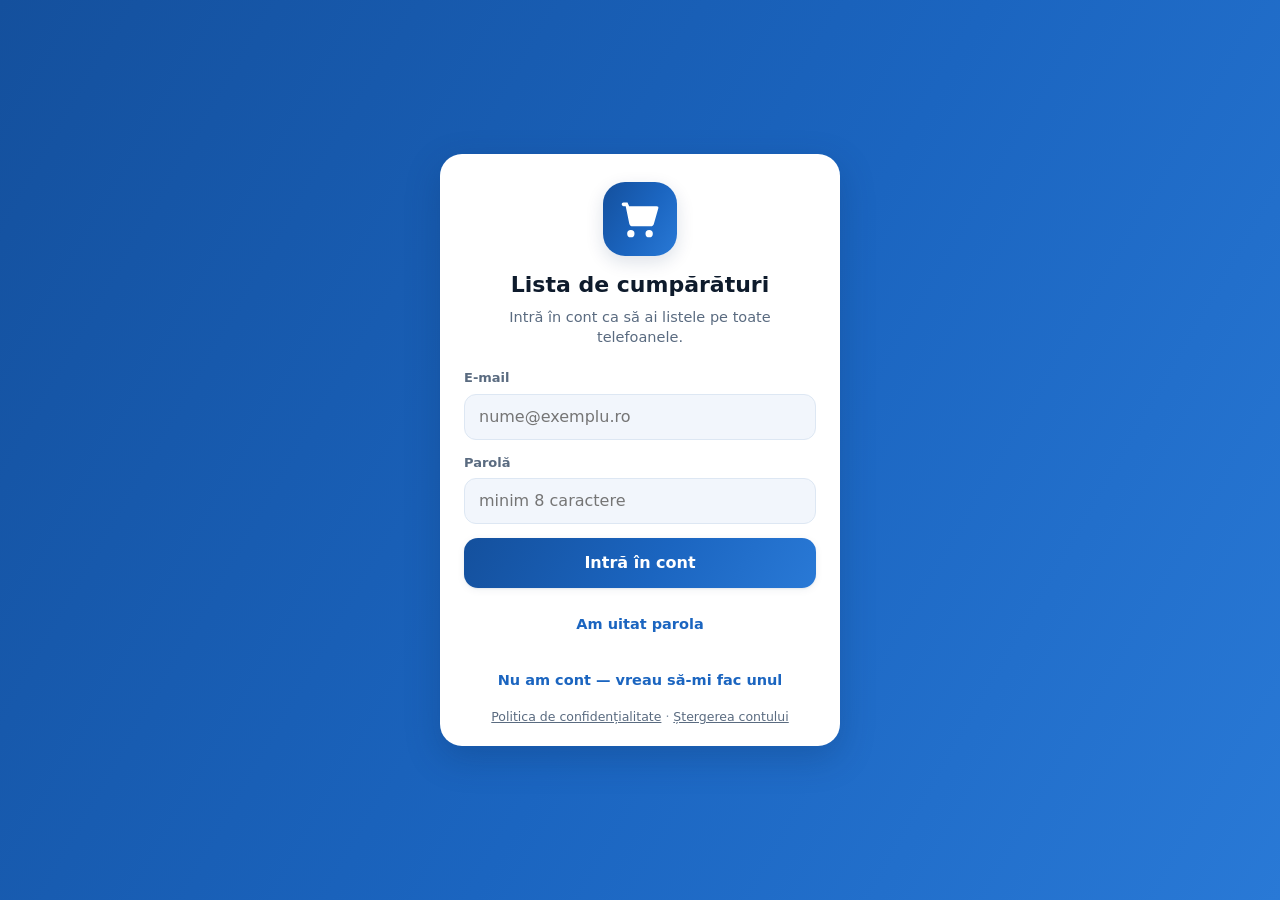
<file: app/index.html>
<!DOCTYPE html>
<html lang="ro" data-theme="auto">
<head>
<meta charset="utf-8">
<meta name="viewport" content="width=device-width, initial-scale=1, viewport-fit=cover, maximum-scale=5, interactive-widget=resizes-content">
<meta name="theme-color" content="#0D47A1">
<meta name="description" content="Lista de cumparaturi - liste partajate, cautare, undo, functioneaza si offline.">
<title>Lista de cumpărături</title>
<link rel="manifest" href="manifest.webmanifest">
<link rel="icon" href="icons/icon.svg" type="image/svg+xml">
<link rel="apple-touch-icon" href="icons/icon-192.png">
<meta name="apple-mobile-web-app-capable" content="yes">
<meta name="apple-mobile-web-app-status-bar-style" content="black-translucent">
<link rel="stylesheet" href="css/styles.css">
</head>
<body>

<!-- ================= ECRAN AUTENTIFICARE ================= -->
<section id="auth" class="screen auth hidden">
  <div class="auth-card">
    <div class="auth-logo" aria-hidden="true">
      <svg viewBox="0 0 24 24" width="44" height="44"><path fill="currentColor" d="M7 18a2 2 0 1 0 .001 4.001A2 2 0 0 0 7 18zm10 0a2 2 0 1 0 .001 4.001A2 2 0 0 0 17 18zM3 3h2.2l.9 2H21a1 1 0 0 1 .96 1.28l-2.3 8A2 2 0 0 1 17.74 16H8.1a2 2 0 0 1-1.96-1.6L4.2 5H3a1 1 0 0 1 0-2z"/></svg>
    </div>
    <h1>Lista de cumpărături</h1>
    <p class="auth-sub" id="authSub">Intră în cont ca să ai listele pe toate telefoanele.</p>

    <form id="authForm" autocomplete="on">
      <label class="field" id="fieldName" hidden>
        <span>Nume</span>
        <input type="text" id="inName" autocomplete="name" placeholder="Cum te cheamă">
      </label>
      <label class="field">
        <span>E-mail</span>
        <input type="email" id="inEmail" autocomplete="username" required placeholder="nume@exemplu.ro">
      </label>
      <label class="field">
        <span>Parolă</span>
        <input type="password" id="inPass" autocomplete="current-password" required minlength="8" placeholder="minim 8 caractere">
      </label>
      <p class="auth-error" id="authError" hidden></p>
      <button type="submit" class="btn-primary" id="authSubmit">Intră în cont</button>
    </form>

    <button type="button" class="btn-link" id="btnUitatParola">Am uitat parola</button>
    <button type="button" class="btn-link" id="toggleMode">Nu am cont — vreau să-mi fac unul</button>
    <p class="auth-legal"><a href="confidentialitate.html" target="_blank" rel="noopener">Politica de confidențialitate</a> · <a href="sterge-cont.html" target="_blank" rel="noopener">Ștergerea contului</a></p>
  </div>
</section>

<!-- ================= ECRAN LISTE ================= -->
<section id="screenLists" class="screen hidden">
  <header class="appbar">
    <div class="appbar-main">
      <h1 class="appbar-title">Listele mele</h1>
      <div class="appbar-actions">
        <button class="icon-btn" id="btnUndoLists" title="Anulează (Ctrl+Z)" hidden>
          <svg viewBox="0 0 24 24"><path fill="currentColor" d="M12.5 8c-2.65 0-5.05.99-6.9 2.6L2 7v9h9l-3.62-3.62A7.98 7.98 0 0 1 12.5 11c3.54 0 6.55 2.31 7.6 5.5l2.37-.78C21.08 11.53 17.15 8 12.5 8z"/></svg>
        </button>
        <button class="icon-btn" id="btnSearchLists" title="Caută">
          <svg viewBox="0 0 24 24"><path fill="currentColor" d="M15.5 14h-.79l-.28-.27A6.47 6.47 0 0 0 16 9.5 6.5 6.5 0 1 0 9.5 16c1.61 0 3.09-.59 4.23-1.57l.27.28v.79l5 4.99L20.49 19l-4.99-5zm-6 0C7.01 14 5 11.99 5 9.5S7.01 5 9.5 5 14 7.01 14 9.5 11.99 14 9.5 14z"/></svg>
        </button>
        <button class="icon-btn" id="btnMenuLists" title="Meniu">
          <svg viewBox="0 0 24 24"><path fill="currentColor" d="M12 8a2 2 0 1 0 0-4 2 2 0 0 0 0 4zm0 2a2 2 0 1 0 0 4 2 2 0 0 0 0-4zm0 6a2 2 0 1 0 0 4 2 2 0 0 0 0-4z"/></svg>
        </button>
      </div>
    </div>
    <div class="searchbar" id="searchbarLists" hidden>
      <svg viewBox="0 0 24 24" class="search-ico"><path fill="currentColor" d="M15.5 14h-.79l-.28-.27A6.47 6.47 0 0 0 16 9.5 6.5 6.5 0 1 0 9.5 16c1.61 0 3.09-.59 4.23-1.57l.27.28v.79l5 4.99L20.49 19l-4.99-5zm-6 0C7.01 14 5 11.99 5 9.5S7.01 5 9.5 5 14 7.01 14 9.5 11.99 14 9.5 14z"/></svg>
      <input type="search" id="qLists" placeholder="Caută în liste și produse..." autocomplete="off" enterkeyhint="search">
      <button class="icon-btn small" id="btnClearQLists" title="Șterge căutarea">
        <svg viewBox="0 0 24 24"><path fill="currentColor" d="M19 6.41 17.59 5 12 10.59 6.41 5 5 6.41 10.59 12 5 17.59 6.41 19 12 13.41 17.59 19 19 17.59 13.41 12z"/></svg>
      </button>
    </div>
  </header>

  <main class="content" id="listsContent">
    <div id="listsWrap" class="cards"></div>
    <div class="empty" id="listsEmpty" hidden>
      <svg viewBox="0 0 24 24" width="64" height="64"><path fill="currentColor" d="M19 3H5a2 2 0 0 0-2 2v14a2 2 0 0 0 2 2h14a2 2 0 0 0 2-2V5a2 2 0 0 0-2-2zm0 16H5V5h14v14zM7 12h10v2H7v-2zm0-4h10v2H7V8zm0 8h7v2H7v-2z"/></svg>
      <p>Nicio listă încă.<br>Apasă <b>+</b> ca să faci prima listă.</p>
    </div>
    <div id="listsSearchResults" class="search-results" hidden></div>
  </main>

  <button class="fab" id="fabAddList" title="Listă nouă">
    <svg viewBox="0 0 24 24"><path fill="currentColor" d="M19 13h-6v6h-2v-6H5v-2h6V5h2v6h6v2z"/></svg>
  </button>
</section>

<!-- ================= ECRAN ARTICOLE ================= -->
<section id="screenItems" class="screen hidden">
  <header class="appbar">
    <div class="appbar-main">
      <button class="icon-btn" id="btnBack" title="Înapoi">
        <svg viewBox="0 0 24 24"><path fill="currentColor" d="M20 11H7.83l5.59-5.59L12 4l-8 8 8 8 1.41-1.41L7.83 13H20v-2z"/></svg>
      </button>
      <h1 class="appbar-title" id="itemsTitle">Listă</h1>
      <div class="appbar-actions">
        <button class="icon-btn" id="btnUndoItems" title="Anulează (Ctrl+Z)" hidden>
          <svg viewBox="0 0 24 24"><path fill="currentColor" d="M12.5 8c-2.65 0-5.05.99-6.9 2.6L2 7v9h9l-3.62-3.62A7.98 7.98 0 0 1 12.5 11c3.54 0 6.55 2.31 7.6 5.5l2.37-.78C21.08 11.53 17.15 8 12.5 8z"/></svg>
        </button>
        <button class="icon-btn" id="btnSearchItems" title="Caută">
          <svg viewBox="0 0 24 24"><path fill="currentColor" d="M15.5 14h-.79l-.28-.27A6.47 6.47 0 0 0 16 9.5 6.5 6.5 0 1 0 9.5 16c1.61 0 3.09-.59 4.23-1.57l.27.28v.79l5 4.99L20.49 19l-4.99-5zm-6 0C7.01 14 5 11.99 5 9.5S7.01 5 9.5 5 14 7.01 14 9.5 11.99 14 9.5 14z"/></svg>
        </button>
        <button class="icon-btn" id="btnCardList" title="Cardul de fidelitate" hidden>
          <svg viewBox="0 0 24 24"><path fill="currentColor" d="M20 4H4a2 2 0 0 0-2 2v12a2 2 0 0 0 2 2h16a2 2 0 0 0 2-2V6a2 2 0 0 0-2-2zm0 14H4v-6h16v6zm0-10H4V6h16v2z"/></svg>
        </button>
        <button class="icon-btn" id="btnShare" title="Partajează lista">
          <svg viewBox="0 0 24 24"><path fill="currentColor" d="M18 16.08c-.76 0-1.44.3-1.96.77L8.91 12.7c.05-.23.09-.46.09-.7s-.04-.47-.09-.7l7.05-4.11c.54.5 1.25.81 2.04.81a3 3 0 1 0-3-3c0 .24.04.47.09.7L8.04 9.81A3 3 0 1 0 6 15c.79 0 1.5-.31 2.04-.81l7.12 4.16c-.05.21-.08.43-.08.65a2.92 2.92 0 1 0 2.92-2.92z"/></svg>
        </button>
        <button class="icon-btn" id="btnMenuItems" title="Meniu">
          <svg viewBox="0 0 24 24"><path fill="currentColor" d="M12 8a2 2 0 1 0 0-4 2 2 0 0 0 0 4zm0 2a2 2 0 1 0 0 4 2 2 0 0 0 0-4zm0 6a2 2 0 1 0 0 4 2 2 0 0 0 0-4z"/></svg>
        </button>
      </div>
    </div>
    <div class="progress-strip"><div class="progress-fill" id="progressFill"></div></div>
    <div class="searchbar" id="searchbarItems" hidden>
      <svg viewBox="0 0 24 24" class="search-ico"><path fill="currentColor" d="M15.5 14h-.79l-.28-.27A6.47 6.47 0 0 0 16 9.5 6.5 6.5 0 1 0 9.5 16c1.61 0 3.09-.59 4.23-1.57l.27.28v.79l5 4.99L20.49 19l-4.99-5zm-6 0C7.01 14 5 11.99 5 9.5S7.01 5 9.5 5 14 7.01 14 9.5 11.99 14 9.5 14z"/></svg>
      <input type="search" id="qItems" placeholder="Caută produs în listă..." autocomplete="off" enterkeyhint="search">
      <button class="icon-btn small" id="btnClearQItems" title="Șterge căutarea">
        <svg viewBox="0 0 24 24"><path fill="currentColor" d="M19 6.41 17.59 5 12 10.59 6.41 5 5 6.41 10.59 12 5 17.59 6.41 19 12 13.41 17.59 19 19 17.59 13.41 12z"/></svg>
      </button>
    </div>
  </header>

  <main class="content items-content" id="itemsContent">
    <div class="stats" id="itemsStats"></div>
    <div id="itemsWrap" class="items"></div>
    <div class="empty" id="itemsEmpty" hidden>
      <svg viewBox="0 0 24 24" width="64" height="64"><path fill="currentColor" d="M7 18a2 2 0 1 0 .001 4.001A2 2 0 0 0 7 18zm10 0a2 2 0 1 0 .001 4.001A2 2 0 0 0 17 18zM3 3h2.2l.9 2H21a1 1 0 0 1 .96 1.28l-2.3 8A2 2 0 0 1 17.74 16H8.1a2 2 0 0 1-1.96-1.6L4.2 5H3a1 1 0 0 1 0-2z"/></svg>
      <p>Lista e goală.<br>Scrie primul produs mai jos.</p>
    </div>
  </main>

  <div class="composer" id="composer">
    <div class="suggestions" id="suggestions" hidden></div>
    <div class="composer-row">
      <input type="text" id="newItem" placeholder="Scrie aici (ex: 2 kg cartofi)" autocomplete="off" enterkeyhint="done">
      <button class="icon-btn qty-btn" id="btnQty" title="Cantitate">
        <svg viewBox="0 0 24 24"><path fill="currentColor" d="M3 5h18v2H3V5zm0 6h12v2H3v-2zm0 6h8v2H3v-2z"/></svg>
      </button>
      <button class="add-btn" id="btnAdd" title="Adaugă">
        <svg viewBox="0 0 24 24"><path fill="currentColor" d="M19 13h-6v6h-2v-6H5v-2h6V5h2v6h6v2z"/></svg>
      </button>
    </div>
    <div class="qty-row" id="qtyRow" hidden>
      <input type="text" id="newQty" inputmode="decimal" placeholder="cant." maxlength="8">
      <div class="unit-chips" id="unitChips"></div>
    </div>
  </div>
</section>

<!-- ================= ECRAN CARDURI ================= -->
<section id="screenCards" class="screen hidden">
  <header class="appbar">
    <div class="appbar-main">
      <h1 class="appbar-title">Carduri de fidelitate</h1>
      <div class="appbar-actions">
        <button class="icon-btn" id="btnUndoCards" title="Anulează (Ctrl+Z)" hidden>
          <svg viewBox="0 0 24 24"><path fill="currentColor" d="M12.5 8c-2.65 0-5.05.99-6.9 2.6L2 7v9h9l-3.62-3.62A7.98 7.98 0 0 1 12.5 11c3.54 0 6.55 2.31 7.6 5.5l2.37-.78C21.08 11.53 17.15 8 12.5 8z"/></svg>
        </button>
        <button class="icon-btn" id="btnSearchCards" title="Caută">
          <svg viewBox="0 0 24 24"><path fill="currentColor" d="M15.5 14h-.79l-.28-.27A6.47 6.47 0 0 0 16 9.5 6.5 6.5 0 1 0 9.5 16c1.61 0 3.09-.59 4.23-1.57l.27.28v.79l5 4.99L20.49 19l-4.99-5zm-6 0C7.01 14 5 11.99 5 9.5S7.01 5 9.5 5 14 7.01 14 9.5 11.99 14 9.5 14z"/></svg>
        </button>
        <button class="icon-btn" id="btnMenuCards" title="Meniu">
          <svg viewBox="0 0 24 24"><path fill="currentColor" d="M12 8a2 2 0 1 0 0-4 2 2 0 0 0 0 4zm0 2a2 2 0 1 0 0 4 2 2 0 0 0 0-4zm0 6a2 2 0 1 0 0 4 2 2 0 0 0 0-4z"/></svg>
        </button>
      </div>
    </div>
    <div class="searchbar" id="searchbarCards" hidden>
      <svg class="search-ico" viewBox="0 0 24 24"><path fill="currentColor" d="M15.5 14h-.79l-.28-.27A6.47 6.47 0 0 0 16 9.5 6.5 6.5 0 1 0 9.5 16c1.61 0 3.09-.59 4.23-1.57l.27.28v.79l5 4.99L20.49 19l-4.99-5zm-6 0C7.01 14 5 11.99 5 9.5S7.01 5 9.5 5 14 7.01 14 9.5 11.99 14 9.5 14z"/></svg>
      <input type="search" id="qCards" placeholder="Caută card, magazin sau număr..." autocomplete="off" enterkeyhint="search">
      <button class="icon-btn small" id="btnClearQCards" title="Șterge căutarea">
        <svg viewBox="0 0 24 24"><path fill="currentColor" d="M19 6.41 17.59 5 12 10.59 6.41 5 5 6.41 10.59 12 5 17.59 6.41 19 12 13.41 17.59 19 19 17.59 13.41 12z"/></svg>
      </button>
    </div>
  </header>

  <main class="content cards-content" id="cardsContent">
    <div class="sectiune-titlu" id="cardsFrecventeTitlu" hidden>Folosite des</div>
    <div class="card-cercuri" id="cardsFrecvente" hidden></div>
    <div class="cards-head" id="cardsHead" hidden>
      <h2 id="cardsCount"></h2>
      <button type="button" class="link-sort" id="btnSortCards">Sortează după</button>
    </div>
    <div class="card-grila" id="cardsGrid"></div>
    <div class="empty" id="cardsEmpty" hidden>
      <svg width="64" height="64" viewBox="0 0 24 24"><path fill="currentColor" d="M20 4H4a2 2 0 0 0-2 2v12a2 2 0 0 0 2 2h16a2 2 0 0 0 2-2V6a2 2 0 0 0-2-2zm0 14H4v-6h16v6zm0-10H4V6h16v2z"/></svg>
      <p>Niciun card de fidelitate încă.<br>Apasă <b>+</b> și scanează codul de pe card.</p>
    </div>
    <div class="empty" id="cardsNimic" hidden><p>Niciun card nu se potrivește căutării.</p></div>
  </main>

  <button class="fab" id="fabAddCard" title="Card nou">
    <svg viewBox="0 0 24 24"><path fill="currentColor" d="M19 13h-6v6h-2v-6H5v-2h6V5h2v6h6v2z"/></svg>
  </button>
</section>

<!-- ================= ECRAN CARD DESCHIS ================= -->
<section id="screenCard" class="screen hidden">
  <header class="appbar">
    <div class="appbar-main">
      <button class="icon-btn" id="btnBackCard" title="Înapoi">
        <svg viewBox="0 0 24 24"><path fill="currentColor" d="M20 11H7.83l5.59-5.59L12 4l-8 8 8 8 1.41-1.41L7.83 13H20v-2z"/></svg>
      </button>
      <h1 class="appbar-title" id="cardTitle">Card</h1>
      <div class="appbar-actions">
        <button class="icon-btn" id="btnUndoCard" title="Anulează (Ctrl+Z)" hidden>
          <svg viewBox="0 0 24 24"><path fill="currentColor" d="M12.5 8c-2.65 0-5.05.99-6.9 2.6L2 7v9h9l-3.62-3.62A7.98 7.98 0 0 1 12.5 11c3.54 0 6.55 2.31 7.6 5.5l2.37-.78C21.08 11.53 17.15 8 12.5 8z"/></svg>
        </button>
        <button class="icon-btn" id="btnShareCard" title="Partajează cardul">
          <svg viewBox="0 0 24 24"><path fill="currentColor" d="M18 16.08c-.76 0-1.44.3-1.96.77L8.91 12.7c.05-.23.09-.46.09-.7s-.04-.47-.09-.7l7.05-4.11c.54.5 1.25.81 2.04.81a3 3 0 1 0-3-3c0 .24.04.47.09.7L8.04 9.81A3 3 0 1 0 6 15c.79 0 1.5-.31 2.04-.81l7.12 4.16c-.05.21-.08.43-.08.65a2.92 2.92 0 1 0 2.92-2.92z"/></svg>
        </button>
      </div>
    </div>
  </header>
  <main class="content card-content" id="cardContent">
    <div class="lc" id="cardView"></div>
    <div id="cardExtra"></div>
    <h2 class="gest-titlu">Gestionează</h2>
    <div class="gest-lista" id="cardManage"></div>
  </main>
</section>

<!-- ================= BARA DE JOS ================= -->
<nav class="tabbar" id="tabbar" hidden>
  <button type="button" class="tab" id="tabLists" data-tab="lists">
    <svg viewBox="0 0 24 24"><path fill="currentColor" d="M3 13h2v-2H3v2zm0 4h2v-2H3v2zm0-8h2V7H3v2zm4 4h14v-2H7v2zm0 4h14v-2H7v2zM7 7v2h14V7H7z"/></svg>
    <span>Liste</span>
  </button>
  <button type="button" class="tab" id="tabCards" data-tab="cards">
    <svg viewBox="0 0 24 24"><path fill="currentColor" d="M20 4H4a2 2 0 0 0-2 2v12a2 2 0 0 0 2 2h16a2 2 0 0 0 2-2V6a2 2 0 0 0-2-2zm0 14H4v-6h16v6zm0-10H4V6h16v2z"/></svg>
    <span>Carduri</span>
  </button>
</nav>

<!-- ================= ELEMENTE COMUNE ================= -->
<div class="sheet-backdrop" id="sheetBackdrop" hidden></div>
<div class="sheet" id="sheet" hidden role="dialog" aria-modal="true"></div>

<div class="dialog-backdrop" id="dialogBackdrop" hidden></div>
<div class="dialog" id="dialog" hidden role="dialog" aria-modal="true"></div>

<div class="snackbar" id="snackbar" hidden>
  <span id="snackText"></span>
  <button id="snackAction" type="button">ANULEAZĂ</button>
</div>

<div class="sync-badge" id="syncBadge" hidden></div>

<script type="module" src="js/app.js"></script>
</body>
</html>
</file>
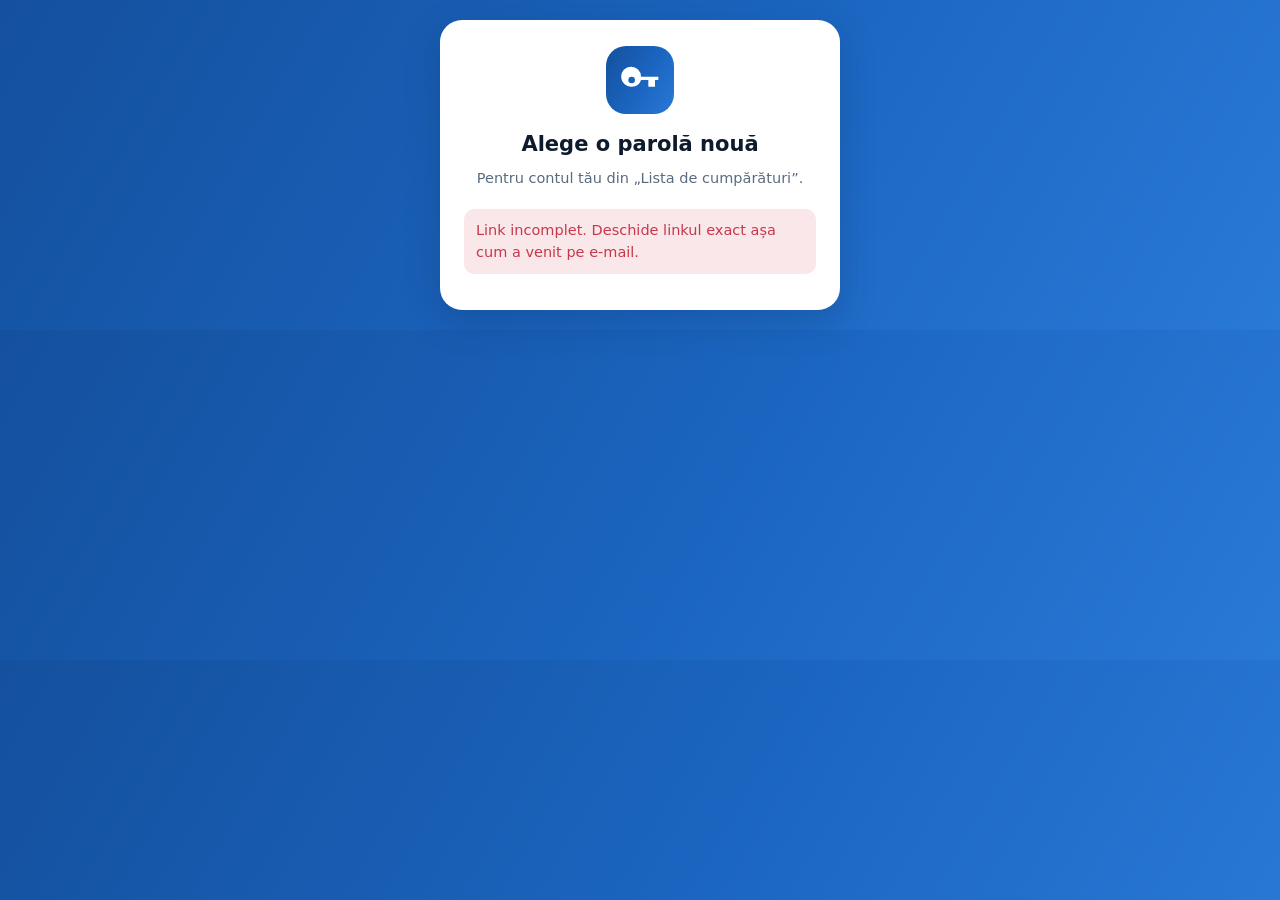
<file: app/parola-noua.html>
<!DOCTYPE html>
<html lang="ro">
<head>
<meta charset="utf-8">
<meta name="viewport" content="width=device-width, initial-scale=1, viewport-fit=cover">
<title>Parolă nouă — Lista de cumpărături</title>
<meta name="robots" content="noindex">
<link rel="icon" href="icons/icon.svg" type="image/svg+xml">
<style>
  :root {
    --bg: #F2F6FC; --card: #FFFFFF; --text: #0E1B2C; --dim: #5A6B80; --line: #DDE7F3;
    --primary: #1B65C0; --danger: #C8384A; --ok: #1E8E63;
    --bar: linear-gradient(120deg, #14509D 0%, #1B65C0 55%, #2979D6 100%);
  }
  @media (prefers-color-scheme: dark) {
    :root { --bg: #0A121D; --card: #142234; --text: #E6EEF9; --dim: #9DB0C7; --line: #223349; --primary: #6AA8F0; --danger: #E4697A; --ok: #45BE90; }
  }
  * { box-sizing: border-box; }
  body { margin: 0; min-height: 100%; background: var(--bar); color: var(--text);
         font: 16px/1.55 system-ui, -apple-system, "Segoe UI", Roboto, Arial, sans-serif;
         display: flex; align-items: center; justify-content: center; padding: 20px; }
  .card { width: min(100%, 400px); background: var(--card); border-radius: 22px; padding: 26px 24px 22px;
          box-shadow: 0 12px 34px rgba(11,46,92,.26); }
  .logo { width: 68px; height: 68px; margin: 0 auto 14px; border-radius: 20px; background: var(--bar);
          display: grid; place-items: center; color: #fff; }
  h1 { margin: 0 0 6px; font-size: 21px; text-align: center; }
  .sub { margin: 0 0 20px; text-align: center; color: var(--dim); font-size: 14.5px; }
  label { display: block; margin-bottom: 14px; }
  label span { display: block; font-size: 13px; font-weight: 600; color: var(--dim); margin-bottom: 6px; }
  input { width: 100%; height: 46px; border: 1.5px solid var(--line); border-radius: 12px; padding: 0 14px;
          background: var(--bg); color: var(--text); font: inherit; outline: none; }
  input:focus { border-color: var(--primary); }
  button { width: 100%; height: 50px; border: 0; border-radius: 14px; background: var(--bar); color: #fff;
           font: 700 16px system-ui, sans-serif; cursor: pointer; }
  button[disabled] { opacity: .6; cursor: default; }
  .mesaj { margin: 0 0 14px; padding: 10px 12px; border-radius: 10px; font-size: 14.5px; }
  .eroare { background: rgba(200,56,74,.12); color: var(--danger); }
  .gata { background: rgba(30,142,99,.12); color: var(--ok); }
  .link { display: block; margin-top: 16px; text-align: center; color: var(--primary); font-size: 14.5px;
          font-weight: 600; text-decoration: none; }
</style>
</head>
<body>
<div class="card">
  <div class="logo" aria-hidden="true">
    <svg viewBox="0 0 24 24" width="40" height="40"><path fill="currentColor" d="M12.65 10A6 6 0 1 0 7 16a5.9 5.9 0 0 0 5.65-4H17v4h4v-4h2v-2H12.65zM7 14a2 2 0 1 1 0-4 2 2 0 0 1 0 4z"/></svg>
  </div>
  <h1>Alege o parolă nouă</h1>
  <p class="sub" id="sub">Pentru contul tău din „Lista de cumpărături”.</p>

  <form id="f" autocomplete="on">
    <p class="mesaj eroare" id="eroare" hidden></p>
    <label><span>Parola nouă</span><input type="password" id="p1" required minlength="8" autocomplete="new-password" placeholder="minim 8 caractere"></label>
    <label><span>Încă o dată</span><input type="password" id="p2" required minlength="8" autocomplete="new-password"></label>
    <button type="submit" id="buton">Salvează parola</button>
  </form>

  <div id="gata" hidden>
    <p class="mesaj gata">Parola a fost schimbată. Poți intra în cont cu ea, pe toate telefoanele.</p>
    <a class="link" href="./">Deschide aplicația</a>
  </div>
</div>
<script>
(function () {
  var MESAJE = {
    parola_prea_scurta: 'Parola trebuie să aibă minim 8 caractere.',
    link_invalid: 'Linkul nu mai e valabil. Cere altul din aplicație, de la „Am uitat parola”.',
    prea_multe_incercari: 'Prea multe încercări. Mai așteaptă 15 minute.',
  };
  var f = document.getElementById('f');
  var eroare = document.getElementById('eroare');
  var buton = document.getElementById('buton');

  // jetonul vine din link: parola-noua.html#t=...
  var token = (location.hash.match(/[#&]t=([a-f0-9]{64})/) || [])[1] || '';
  if (!token) {
    f.hidden = true;
    eroare.textContent = 'Link incomplet. Deschide linkul exact așa cum a venit pe e-mail.';
    eroare.hidden = false;
    document.querySelector('.card').append(eroare);
  }

  f.addEventListener('submit', function (e) {
    e.preventDefault();
    eroare.hidden = true;
    var p1 = document.getElementById('p1').value;
    var p2 = document.getElementById('p2').value;
    if (p1.length < 8) { eroare.textContent = MESAJE.parola_prea_scurta; eroare.hidden = false; return; }
    if (p1 !== p2) { eroare.textContent = 'Cele două parole nu sunt la fel.'; eroare.hidden = false; return; }

    buton.disabled = true;
    buton.textContent = 'Un moment...';
    fetch('api/auth.php?a=reset_pune', {
      method: 'POST', headers: { 'Content-Type': 'application/json' },
      body: JSON.stringify({ token: token, password: p1 }), credentials: 'omit', cache: 'no-store',
    }).then(function (r) {
      return r.json().catch(function () { return {}; }).then(function (d) {
        if (!r.ok || d.error) throw new Error(d.error || 'eroare_' + r.status);
        f.hidden = true;
        document.getElementById('sub').hidden = true;
        document.getElementById('gata').hidden = false;
        history.replaceState(null, '', location.pathname);   // jetonul nu mai ramane in adresa
      });
    }).catch(function (err) {
      eroare.textContent = MESAJE[err.message] || 'Nu am putut schimba parola (' + err.message + ').';
      eroare.hidden = false;
      buton.disabled = false;
      buton.textContent = 'Salvează parola';
    });
  });
})();
</script>
</body>
</html>
</file>
<file: app/css/styles.css>
/* =========================================================
   Lista de cumparaturi - tema albastra
   ========================================================= */

:root {
  --blue-50:  #EEF5FF;
  --blue-100: #DCEAFC;
  --blue-200: #BBD6F7;
  --blue-400: #4B92E8;
  --blue-500: #2979D6;
  --blue-600: #1B65C0;
  --blue-700: #14509D;
  --blue-900: #0B2E5C;

  --bg:        #F2F6FC;
  --surface:   #FFFFFF;
  --surface-2: #F7FAFF;
  --card:      #FFFFFF;
  --card-tint: linear-gradient(135deg, #FFFFFF 0%, #EEF5FF 100%);
  --text:      #0E1B2C;
  --text-dim:  #5A6B80;
  --text-mute: #8494A7;
  --line:      #DDE7F3;
  --primary:   var(--blue-600);
  --primary-ink: #FFFFFF;
  --bar:       linear-gradient(120deg, #14509D 0%, #1B65C0 55%, #2979D6 100%);
  --accent:    var(--blue-500);
  --danger:    #C8384A;
  --ok:        #1E8E63;
  --shadow-1:  0 1px 2px rgba(11, 46, 92, .08), 0 2px 8px rgba(11, 46, 92, .06);
  --shadow-2:  0 6px 18px rgba(11, 46, 92, .14);
  --shadow-3:  0 12px 34px rgba(11, 46, 92, .26);
  --radius:    14px;
  --tap:       46px;
  --safe-b:    env(safe-area-inset-bottom, 0px);
  --safe-t:    env(safe-area-inset-top, 0px);
}

[data-theme="dark"] {
  --bg:        #0A121D;
  --surface:   #101C2B;
  --surface-2: #16243A;
  --card:      #142234;
  --card-tint: linear-gradient(135deg, #16273C 0%, #101B29 100%);
  --text:      #E6EEF9;
  --text-dim:  #9DB0C7;
  --text-mute: #6D8098;
  --line:      #223349;
  --primary:   #3D8BEA;
  --primary-ink: #061423;
  --bar:       linear-gradient(120deg, #0B2E5C 0%, #123F7C 60%, #17529F 100%);
  --accent:    #4B92E8;
  --danger:    #E4697A;
  --ok:        #45BE90;
  --shadow-1:  0 1px 2px rgba(0, 0, 0, .3);
  --shadow-2:  0 6px 18px rgba(0, 0, 0, .45);
  --shadow-3:  0 12px 34px rgba(0, 0, 0, .6);
}

@media (prefers-color-scheme: dark) {
  [data-theme="auto"] {
    --bg:        #0A121D;
    --surface:   #101C2B;
    --card:      #142234;
    --card-tint: linear-gradient(135deg, #16273C 0%, #101B29 100%);
    --text:      #E6EEF9;
    --text-dim:  #9DB0C7;
    --text-mute: #6D8098;
    --line:      #223349;
    --primary:   #3D8BEA;
    --primary-ink: #061423;
    --bar:       linear-gradient(120deg, #0B2E5C 0%, #123F7C 60%, #17529F 100%);
    --accent:    #4B92E8;
    --danger:    #E4697A;
    --ok:        #45BE90;
    --shadow-1:  0 1px 2px rgba(0, 0, 0, .3);
    --shadow-2:  0 6px 18px rgba(0, 0, 0, .45);
    --shadow-3:  0 12px 34px rgba(0, 0, 0, .6);
  }
}

* { box-sizing: border-box; -webkit-tap-highlight-color: transparent; }

html, body {
  margin: 0; padding: 0;
  height: 100%;
  overscroll-behavior-y: none;
}

body {
  background: var(--bg);
  color: var(--text);
  font-family: system-ui, -apple-system, "Segoe UI", Roboto, "Helvetica Neue", Arial, sans-serif;
  font-size: 16px;
  line-height: 1.4;
}

.hidden { display: none !important; }
/* regulile de mai jos folosesc display:flex/grid, care ar invinge [hidden] */
[hidden] { display: none !important; }

button, input, select, textarea { font: inherit; color: inherit; }
button { cursor: pointer; border: none; background: none; }

/* ---------- ecrane ---------- */
/* --h-ecran = cat se vede efectiv (cand urca tastatura, mai putin).
   Fara asta, pe telefon bara de sus iese din ecran si produsul cautat nu se vede. */
.screen {
  position: fixed;
  top: 0; left: 0; right: 0;
  height: var(--h-ecran, 100%);
  display: flex; flex-direction: column;
  background: var(--bg);
}

.content {
  flex: 1;
  overflow-y: auto;
  -webkit-overflow-scrolling: touch;
  padding: 12px 12px calc(96px + var(--safe-b));
}

/* ---------- bara de sus ---------- */
.appbar {
  background: var(--bar);
  color: #fff;
  padding-top: var(--safe-t);
  box-shadow: var(--shadow-2);
  position: relative;
  z-index: 5;
}

.appbar-main {
  display: flex; align-items: center; gap: 4px;
  min-height: 58px;
  padding: 4px 6px 4px 14px;
}

.appbar-title {
  flex: 1;
  margin: 0;
  font-size: 20px; font-weight: 650;
  letter-spacing: .2px;
  white-space: nowrap; overflow: hidden; text-overflow: ellipsis;
}

#btnBack + .appbar-title { padding-left: 2px; }

.appbar-actions { display: flex; align-items: center; gap: 2px; }

.icon-btn {
  width: var(--tap); height: var(--tap);
  display: grid; place-items: center;
  border-radius: 50%;
  color: #fff;
  transition: background .15s;
}
.icon-btn:active { background: rgba(255,255,255,.2); }
.icon-btn svg { width: 24px; height: 24px; }
.icon-btn.small { width: 36px; height: 36px; }
.icon-btn.small svg { width: 20px; height: 20px; }

/* ---------- cautare ---------- */
.searchbar {
  display: flex; align-items: center; gap: 8px;
  padding: 0 10px 10px;
}
.searchbar .search-ico { width: 20px; height: 20px; opacity: .85; margin-left: 6px; }
.searchbar input {
  flex: 1;
  height: 42px;
  border: none; outline: none;
  border-radius: 21px;
  padding: 0 14px;
  background: rgba(255,255,255,.16);
  color: #fff;
}
.searchbar input::placeholder { color: rgba(255,255,255,.72); }
.searchbar input:focus { background: rgba(255,255,255,.24); }
.searchbar input::-webkit-search-cancel-button { display: none; }

/* ---------- bara de progres din bara de sus ---------- */
.progress-strip {
  height: 3px;
  background: rgba(255,255,255,.2);
}
.progress-fill {
  height: 100%; width: 0;
  background: #7FD1A8;
  transition: width .3s ease;
}

/* ---------- carduri liste ---------- */
.cards { display: flex; flex-direction: column; gap: 10px; }

.list-card {
  position: relative;
  display: flex; align-items: center; gap: 12px;
  background: var(--card-tint);
  border: 1px solid var(--line);
  border-left: 5px solid var(--c, var(--primary));
  border-radius: var(--radius);
  padding: 14px 6px 14px 14px;
  box-shadow: var(--shadow-1);
  touch-action: pan-y;
  transition: transform .12s, box-shadow .12s, opacity .2s;
}
.list-card:active { transform: scale(.995); }
.list-card.dragging {
  opacity: .92;
  box-shadow: var(--shadow-3);
  transform: scale(1.02);
  z-index: 3;
}
.list-card.placeholder { opacity: .25; }

.list-body { flex: 1; min-width: 0; }
.list-name {
  font-size: 18px; font-weight: 640;
  white-space: nowrap; overflow: hidden; text-overflow: ellipsis;
}
.list-meta {
  display: flex; align-items: center; gap: 8px;
  margin-top: 5px;
  font-size: 13px; color: var(--text-dim);
}
.list-bar {
  flex: 1; max-width: 130px; height: 5px;
  background: var(--line); border-radius: 3px; overflow: hidden;
}
.list-bar > i { display: block; height: 100%; background: var(--c, var(--primary)); border-radius: 3px; }
.badge-share {
  display: inline-flex; align-items: center; gap: 3px;
  padding: 1px 7px; border-radius: 10px;
  background: var(--blue-100); color: var(--blue-700);
  font-size: 12px; font-weight: 600;
}
[data-theme="dark"] .badge-share { background: #1B3355; color: #A9CCF7; }

.row-btn {
  width: 40px; height: 40px;
  display: grid; place-items: center;
  border-radius: 50%;
  color: var(--text-mute);
}
.row-btn:active { background: rgba(41,121,214,.12); }
.row-btn svg { width: 22px; height: 22px; }
.drag-handle { touch-action: none; cursor: grab; }

/* ---------- articole ---------- */
.items { display: flex; flex-direction: column; gap: 6px; }

.stats {
  display: flex; gap: 10px; align-items: baseline;
  padding: 2px 4px 10px;
  font-size: 13px; color: var(--text-dim);
}
.stats b { color: var(--text); font-weight: 640; }

.item {
  display: flex; align-items: center; gap: 10px;
  background: var(--card);
  border: 1px solid var(--line);
  border-radius: 12px;
  padding: 8px 4px 8px 10px;
  min-height: 54px;
  box-shadow: var(--shadow-1);
  touch-action: pan-y;
  transition: transform .12s, opacity .2s, background .2s;
}
.item.dragging { opacity: .95; box-shadow: var(--shadow-3); transform: scale(1.02); z-index: 3; }
.item.placeholder { opacity: .25; }
.item.done { background: var(--surface-2); border-style: dashed; }
[data-theme="dark"] .item.done { background: #0E1927; }

.check {
  width: 26px; height: 26px; flex: none;
  border: 2px solid var(--text-mute);
  border-radius: 7px;
  display: grid; place-items: center;
  transition: background .15s, border-color .15s, transform .1s;
}
.check:active { transform: scale(.9); }
.check svg { width: 18px; height: 18px; color: #fff; opacity: 0; transition: opacity .15s; }
.item.done .check { background: var(--primary); border-color: var(--primary); }
.item.done .check svg { opacity: 1; color: var(--primary-ink); }

.item-body { flex: 1; min-width: 0; }
.item-name { font-size: 16.5px; word-break: break-word; }
.item.done .item-name { text-decoration: line-through; color: var(--text-mute); }
.item-sub { font-size: 12.5px; color: var(--text-dim); margin-top: 2px; }

.qty-pill {
  flex: none;
  padding: 3px 9px;
  border-radius: 9px;
  background: var(--blue-100); color: var(--blue-700);
  font-size: 13px; font-weight: 640;
  white-space: nowrap;
}
[data-theme="dark"] .qty-pill { background: #1B3355; color: #A9CCF7; }
.item.done .qty-pill { background: transparent; color: var(--text-mute); }

mark {
  background: rgba(255, 196, 0, .38);
  color: inherit;
  border-radius: 3px;
  padding: 0 1px;
}
[data-theme="dark"] mark { background: rgba(255, 196, 0, .28); }

/* separator intre necumparate si cumparate */
.divider {
  display: flex; align-items: center; gap: 10px;
  margin: 14px 4px 6px;
  font-size: 12.5px; font-weight: 600; letter-spacing: .4px;
  color: var(--text-mute); text-transform: uppercase;
}
.divider::after { content: ""; flex: 1; height: 1px; background: var(--line); }

/* ---------- buton plutitor ---------- */
.fab {
  position: absolute;
  right: 18px; bottom: calc(20px + var(--safe-b));
  width: 60px; height: 60px;
  border-radius: 20px;
  background: var(--bar);
  color: #fff;
  display: grid; place-items: center;
  box-shadow: var(--shadow-3);
  transition: transform .12s;
}
.fab:active { transform: scale(.94); }
.fab svg { width: 30px; height: 30px; }

/* ---------- bara de adaugare ---------- */
.composer {
  background: var(--surface);
  border-top: 1px solid var(--line);
  padding: 8px 10px calc(8px + var(--safe-b));
  box-shadow: 0 -4px 18px rgba(11,46,92,.10);
}
.composer-row { display: flex; align-items: center; gap: 8px; }
.composer-row input {
  flex: 1;
  height: 46px;
  border: 1.5px solid var(--line);
  background: var(--bg);
  border-radius: 23px;
  padding: 0 16px;
  outline: none;
  transition: border-color .15s;
}
.composer-row input:focus { border-color: var(--primary); }
.composer .icon-btn { color: var(--text-dim); }
.composer .icon-btn.on { color: var(--primary); background: var(--blue-100); }
[data-theme="dark"] .composer .icon-btn.on { background: #1B3355; }

.add-btn {
  width: 46px; height: 46px; flex: none;
  border-radius: 50%;
  background: var(--bar);
  color: #fff;
  display: grid; place-items: center;
  box-shadow: var(--shadow-1);
}
.add-btn:active { transform: scale(.94); }
.add-btn svg { width: 26px; height: 26px; }

.qty-row { display: flex; align-items: center; gap: 8px; padding-top: 8px; }
.qty-row input {
  width: 74px; height: 38px;
  border: 1.5px solid var(--line);
  background: var(--bg);
  border-radius: 19px;
  padding: 0 12px; outline: none;
  text-align: center;
}
.unit-chips { display: flex; gap: 6px; overflow-x: auto; padding-bottom: 2px; }
.unit-chips::-webkit-scrollbar { display: none; }

.chip {
  flex: none;
  padding: 7px 13px;
  border-radius: 16px;
  background: var(--bg);
  border: 1px solid var(--line);
  color: var(--text-dim);
  font-size: 14px;
  white-space: nowrap;
}
.chip.on { background: var(--primary); border-color: var(--primary); color: var(--primary-ink); font-weight: 600; }

/* ---------- sugestii ---------- */
.suggestions {
  display: flex; gap: 6px;
  overflow-x: auto;
  padding: 2px 0 10px;
}
.suggestions::-webkit-scrollbar { display: none; }
.sug {
  flex: none;
  display: inline-flex; align-items: center; gap: 5px;
  padding: 7px 12px;
  border-radius: 16px;
  background: var(--blue-50);
  border: 1px solid var(--blue-200);
  color: var(--blue-700);
  font-size: 14px;
  white-space: nowrap;
}
[data-theme="dark"] .sug { background: #16283F; border-color: #24405F; color: #A9CCF7; }
.sug svg { width: 15px; height: 15px; opacity: .7; }

/* ---------- gol ---------- */
.empty {
  text-align: center;
  color: var(--text-mute);
  padding: 60px 20px;
}
.empty svg { opacity: .35; margin-bottom: 10px; }
.empty p { margin: 0; line-height: 1.7; }

/* ---------- rezultate cautare globala ---------- */
.search-results { display: flex; flex-direction: column; gap: 6px; }
.sr-group {
  margin-top: 12px;
  font-size: 12.5px; font-weight: 700; letter-spacing: .4px;
  text-transform: uppercase; color: var(--text-mute);
  padding: 0 4px;
}
.sr-item {
  display: flex; align-items: center; gap: 10px;
  background: var(--card);
  border: 1px solid var(--line);
  border-radius: 12px;
  padding: 11px 12px;
  box-shadow: var(--shadow-1);
}
.sr-item .sr-list { margin-left: auto; font-size: 12.5px; color: var(--text-dim); white-space: nowrap; }
.sr-item.done .sr-name { text-decoration: line-through; color: var(--text-mute); }

/* ---------- panou de jos (meniuri) ---------- */
.sheet-backdrop, .dialog-backdrop {
  position: fixed; inset: 0;
  background: rgba(6, 20, 38, .5);
  z-index: 40;
  animation: fade .18s ease;
}
@keyframes fade { from { opacity: 0 } to { opacity: 1 } }

.sheet {
  position: fixed;
  left: 0; right: 0; bottom: 0;
  z-index: 41;
  background: var(--surface);
  border-radius: 20px 20px 0 0;
  padding: 8px 0 calc(10px + var(--safe-b));
  box-shadow: var(--shadow-3);
  max-height: 82vh; overflow-y: auto;
  animation: up .22s cubic-bezier(.2,.8,.3,1);
}
@keyframes up { from { transform: translateY(100%) } to { transform: translateY(0) } }

.sheet-grip {
  width: 42px; height: 4px; border-radius: 2px;
  background: var(--line);
  margin: 4px auto 10px;
}
.sheet h2 {
  margin: 0; padding: 4px 20px 12px;
  font-size: 17px; font-weight: 650;
}
.sheet-item {
  display: flex; align-items: center; gap: 14px;
  width: 100%;
  padding: 14px 20px;
  text-align: left;
  font-size: 16px;
}
.sheet-item:active { background: var(--bg); }
.sheet-item svg { width: 22px; height: 22px; flex: none; color: var(--text-dim); }
.sheet-item.danger { color: var(--danger); }
.sheet-item.danger svg { color: var(--danger); }
.sheet-item.on { color: var(--primary); font-weight: 600; }
.sheet-item.on svg { color: var(--primary); }
.sheet-sep { height: 1px; background: var(--line); margin: 6px 0; }
.sheet-note { padding: 2px 20px 10px; font-size: 13px; color: var(--text-dim); }

/* ---------- dialog ---------- */
.dialog {
  position: fixed;
  left: 50%; top: 50%;
  transform: translate(-50%, -50%);
  width: min(94vw, 420px);
  z-index: 41;
  background: var(--surface);
  border-radius: 18px;
  padding: 20px;
  box-shadow: var(--shadow-3);
  animation: pop .18s cubic-bezier(.2,.8,.3,1);
}
@keyframes pop { from { transform: translate(-50%,-46%) scale(.96); opacity: 0 } to { transform: translate(-50%,-50%) scale(1); opacity: 1 } }

.dialog h2 { margin: 0 0 14px; font-size: 18px; font-weight: 650; }
.dialog p  { margin: 0 0 16px; color: var(--text-dim); }

.field { display: block; margin-bottom: 14px; }
.field > span {
  display: block;
  font-size: 13px; font-weight: 600; color: var(--text-dim);
  margin-bottom: 6px;
}
.field input, .dlg-input {
  width: 100%; height: 46px;
  border: 1.5px solid var(--line);
  background: var(--bg);
  border-radius: 12px;
  padding: 0 14px;
  outline: none;
}
.field input:focus, .dlg-input:focus { border-color: var(--primary); }

.color-picker { display: flex; gap: 10px; flex-wrap: wrap; margin: 4px 0 18px; }
.color-dot {
  width: 34px; height: 34px; border-radius: 50%;
  border: 3px solid transparent;
  transition: transform .12s;
}
.color-dot.on { border-color: var(--text); transform: scale(1.12); }

.dialog-actions { display: flex; justify-content: flex-end; gap: 8px; margin-top: 6px; }
.btn-text {
  padding: 11px 16px;
  border-radius: 10px;
  color: var(--primary); font-weight: 640;
}
.btn-text:active { background: var(--blue-50); }
[data-theme="dark"] .btn-text:active { background: #16283F; }
.btn-text.danger { color: var(--danger); }

.btn-primary {
  width: 100%; height: 50px;
  border-radius: 14px;
  background: var(--bar);
  color: #fff; font-weight: 650; font-size: 16px;
  box-shadow: var(--shadow-1);
}
.btn-primary:active { transform: scale(.99); }
.btn-primary[disabled] { opacity: .6; }

.btn-link {
  display: block; width: 100%;
  margin-top: 16px;
  padding: 10px;
  color: var(--primary); font-size: 14.5px; font-weight: 600;
  text-align: center;
}

.code-box {
  display: flex; align-items: center; justify-content: center; gap: 10px;
  margin: 6px 0 16px;
  padding: 16px;
  border: 2px dashed var(--blue-200);
  border-radius: 14px;
  background: var(--blue-50);
  font-size: 28px; font-weight: 700; letter-spacing: 3px;
  color: var(--blue-700);
}
[data-theme="dark"] .code-box { background: #16283F; border-color: #24405F; color: #A9CCF7; }

.member-row {
  display: flex; align-items: center; gap: 10px;
  padding: 10px 0;
  border-bottom: 1px solid var(--line);
}
.member-row:last-child { border-bottom: none; }
.avatar {
  width: 36px; height: 36px; border-radius: 50%;
  display: grid; place-items: center;
  background: var(--primary); color: var(--primary-ink);
  font-weight: 700;
}
.member-info { flex: 1; min-width: 0; }
.member-info small { display: block; color: var(--text-dim); font-size: 12.5px; }

/* ---------- autentificare ---------- */
.auth {
  align-items: center; justify-content: center;
  padding: 20px;
  background: var(--bar);
}
.auth-card {
  width: min(100%, 400px);
  background: var(--surface);
  border-radius: 22px;
  padding: 28px 24px 20px;
  box-shadow: var(--shadow-3);
  max-height: 92vh; overflow-y: auto;
}
.auth-logo {
  width: 74px; height: 74px;
  margin: 0 auto 14px;
  border-radius: 22px;
  display: grid; place-items: center;
  background: var(--bar); color: #fff;
  box-shadow: var(--shadow-2);
}
.auth-card h1 { margin: 0 0 6px; font-size: 22px; text-align: center; font-weight: 680; }
.auth-sub { margin: 0 0 22px; text-align: center; color: var(--text-dim); font-size: 14.5px; }
.auth-error {
  margin: 0 0 12px;
  padding: 10px 12px;
  border-radius: 10px;
  background: rgba(200,56,74,.12);
  color: var(--danger);
  font-size: 14px;
}

/* ---------- notificare cu anulare ---------- */
.snackbar {
  position: fixed;
  left: 12px; right: 12px;
  bottom: calc(14px + var(--safe-b) + var(--snack-lift, 0px));
  z-index: 50;
  display: flex; align-items: center; gap: 12px;
  padding: 13px 10px 13px 16px;
  border-radius: 14px;
  background: #0E2440;
  color: #EAF2FF;
  box-shadow: var(--shadow-3);
  animation: up .2s cubic-bezier(.2,.8,.3,1);
}
[data-theme="dark"] .snackbar { background: #1D3350; }
.snackbar span { flex: 1; font-size: 14.5px; }
.snackbar button {
  padding: 8px 12px;
  border-radius: 9px;
  color: #8CC2FF;
  font-weight: 700; font-size: 14px; letter-spacing: .3px;
}
.snackbar button:active { background: rgba(140,194,255,.16); }

/* ---------- tragere in jos pentru improspatare ---------- */
.ptr {
  position: absolute;
  left: 50%; top: 0;
  width: 38px; height: 38px;
  margin-left: -19px;
  border-radius: 50%;
  background: var(--surface);
  box-shadow: var(--shadow-2);
  display: grid; place-items: center;
  color: var(--primary);
  z-index: 4;
  pointer-events: none;
  opacity: 0;
  transform: translateY(-48px);
}
.ptr svg { width: 20px; height: 20px; transition: transform .18s; }
.ptr.gata { color: var(--ok); }
.ptr.gata svg { transform: rotate(180deg); }
.ptr.lucreaza svg { animation: invarte .9s linear infinite; }
@keyframes invarte { to { transform: rotate(360deg); } }

/* ---------- indicator sincronizare ---------- */
.sync-badge {
  position: fixed;
  left: 50%; transform: translateX(-50%);
  top: calc(var(--safe-t) + 68px);
  z-index: 60;
  padding: 6px 14px;
  border-radius: 14px;
  background: rgba(14, 36, 64, .92);
  color: #DCEAFC;
  font-size: 13px;
  box-shadow: var(--shadow-2);
  animation: fade .2s;
}
.sync-badge.err { background: rgba(160, 40, 55, .95); color: #FFE3E7; }

/* ---------- ecrane late (tableta / desktop) ---------- */
@media (min-width: 720px) {
  .content { padding-left: max(12px, calc(50vw - 350px)); padding-right: max(12px, calc(50vw - 350px)); }
  .composer { padding-left: max(10px, calc(50vw - 352px)); padding-right: max(10px, calc(50vw - 352px)); }
  .appbar-main { padding-left: max(14px, calc(50vw - 348px)); padding-right: max(6px, calc(50vw - 356px)); }
  .snackbar { left: 50%; transform: translateX(-50%); width: min(560px, 94vw); right: auto; }
  .fab { right: max(18px, calc(50vw - 348px)); }
}

@media (prefers-reduced-motion: reduce) {
  * { animation-duration: .01ms !important; transition-duration: .01ms !important; }
}

/* =========================================================
   CARDURI DE FIDELITATE
   ========================================================= */

/* ---------- bara de jos ---------- */
.tabbar {
  position: fixed;
  left: 0; right: 0; bottom: 0;
  z-index: 20;
  display: flex;
  background: var(--surface);
  border-top: 1px solid var(--line);
  padding-bottom: var(--safe-b);
  box-shadow: 0 -4px 18px rgba(11,46,92,.08);
}
.tab {
  flex: 1;
  display: flex; flex-direction: column; align-items: center; gap: 2px;
  padding: 7px 0 8px;
  color: var(--text-mute);
  font-size: 12.5px; font-weight: 600;
}
.tab svg { width: 24px; height: 24px; }
.tab.on { color: var(--primary); }
.tab.on svg { background: var(--blue-100); border-radius: 12px; padding: 2px 16px; width: 56px; box-sizing: border-box; }
[data-theme="dark"] .tab.on svg { background: #1B3355; }

body.cu-tabbar .content { padding-bottom: calc(150px + var(--safe-b)); }
body.cu-tabbar .fab { bottom: calc(82px + var(--safe-b)); }

/* ---------- grila ---------- */
.sectiune-titlu {
  margin: 4px 4px 8px;
  font-size: 12.5px; font-weight: 700; letter-spacing: .4px;
  text-transform: uppercase; color: var(--text-mute);
}
.card-cercuri {
  display: flex; gap: 14px;
  overflow-x: auto;
  padding: 6px 6px 14px;
  scrollbar-width: none;
}
.card-cercuri::-webkit-scrollbar { display: none; }
.cerc-card {
  flex: none;
  width: 74px;
  display: flex; flex-direction: column; align-items: center; gap: 6px;
}
.cerc {
  width: 64px; height: 64px;
  border-radius: 50%;
  display: grid; place-items: center;
  padding: 0 6px;
  line-height: 1;
  text-align: center;
  white-space: nowrap;
  box-shadow: 0 0 0 3px var(--bg), 0 0 0 5px var(--primary);
  overflow: hidden;
}
.cerc-nume {
  max-width: 74px;
  font-size: 12.5px; color: var(--text-dim);
  white-space: nowrap; overflow: hidden; text-overflow: ellipsis;
}

.cards-head {
  display: flex; align-items: baseline; justify-content: space-between; gap: 10px;
  margin: 4px 4px 12px;
}
.cards-head h2 { margin: 0; font-size: 18px; font-weight: 700; }
.link-sort {
  color: var(--primary);
  font-size: 14px; font-weight: 600;
  text-decoration: underline; text-underline-offset: 3px;
  white-space: nowrap;
}

.card-grila {
  display: grid;
  grid-template-columns: repeat(2, minmax(0, 1fr));
  gap: 12px;
}
@media (min-width: 560px) { .card-grila { grid-template-columns: repeat(3, minmax(0, 1fr)); } }

.lcard {
  position: relative;
  display: block;
  width: 100%;
  text-align: left;
  transition: transform .12s;
}
.lcard:active { transform: scale(.97); }
.lcard-face {
  aspect-ratio: 1.586 / 1;
  width: 100%;
  border-radius: 14px;
  display: grid; place-items: center;
  padding: 10px;
  box-shadow: var(--shadow-1);
  overflow: hidden;
  position: relative;
}
.lcard-face::after {
  content: "";
  position: absolute; inset: 0;
  background: linear-gradient(135deg, rgba(255,255,255,.16) 0%, rgba(255,255,255,0) 45%, rgba(0,0,0,.08) 100%);
  pointer-events: none;
}
.lcard-label {
  text-align: center;
  line-height: 1.1;
  word-break: break-word;
  max-width: 100%;
}
.lcard-share {
  position: absolute; top: 7px; right: 7px;
  display: inline-flex; align-items: center; gap: 2px;
  padding: 1px 6px;
  border-radius: 9px;
  background: rgba(0,0,0,.35); color: #fff;
  font-size: 11px; font-weight: 700;
}
.lcard-share svg { width: 13px; height: 13px; }
.lcard-sub { display: block; margin-top: 5px; font-size: 13px; color: var(--text-dim); }

/* ---------- cardul deschis ---------- */
.card-content { padding-top: 16px; }
.lc {
  border-radius: 22px;
  overflow: hidden;
  background: #FFFFFF;
  box-shadow: var(--shadow-2);
  border: 1px solid var(--line);
}
.lc-antet {
  display: flex; align-items: center; gap: 10px;
  padding: 16px 18px;
  min-height: 64px;
}
.lc-nume { flex: 1; font-size: 21px; line-height: 1.15; }
.lc-pill {
  display: inline-flex; align-items: center; gap: 4px;
  padding: 5px 10px;
  border-radius: 14px;
  background: rgba(0,0,0,.18);
  font-size: 13px; font-weight: 600;
}
.lc-pill svg { width: 16px; height: 16px; }
.lc-cod {
  display: block; width: 100%;
  padding: 18px 16px 16px;
  background: #FFFFFF;
  color: #111;
  text-align: center;
}
.lc-desen { width: 100%; min-height: 90px; display: grid; place-items: center; }
.lc-desen svg.cod-liniar { width: 100%; height: auto; max-height: 150px; }
.lc-desen svg.cod-qr { width: min(230px, 70%); height: auto; }
.lc-numar {
  margin-top: 8px;
  font-size: 22px; font-weight: 600;
  letter-spacing: .06em;
  font-variant-numeric: tabular-nums;
  word-break: break-all;
}
.lc-farabare { display: grid; gap: 4px; padding: 14px 6px; color: #444; font-size: 14px; }
.lc-farabare b { color: #111; font-size: 15px; }

.lc-nota {
  display: flex; gap: 10px; align-items: flex-start;
  margin-top: 14px;
  padding: 12px 14px;
  border-radius: 14px;
  background: var(--card);
  border: 1px solid var(--line);
  color: var(--text);
  white-space: pre-wrap;
}
.lc-nota svg { width: 20px; height: 20px; flex: none; color: var(--text-mute); margin-top: 1px; }

.gest-titlu { margin: 24px 4px 6px; font-size: 19px; font-weight: 750; }
.gest-lista {
  background: var(--card);
  border: 1px solid var(--line);
  border-radius: 16px;
  overflow: hidden;
}
.gest {
  display: flex; align-items: center; gap: 14px;
  width: 100%;
  padding: 15px 16px;
  text-align: left;
  border-bottom: 1px solid var(--line);
}
.gest:last-child { border-bottom: none; }
.gest:active { background: var(--bg); }
.gest svg { width: 22px; height: 22px; flex: none; color: var(--text-dim); }
.gest-text { flex: 1; min-width: 0; font-size: 16px; }
.gest-text small { display: block; color: var(--text-mute); font-size: 12.5px; margin-top: 1px; }
.gest-sageata { color: var(--text-mute); font-size: 24px; line-height: 1; }
.gest.danger, .gest.danger svg { color: var(--danger); }

/* ---------- panouri pe tot ecranul ---------- */
.panou {
  position: fixed;
  top: 0; left: 0; right: 0;
  height: var(--h-ecran, 100%);
  z-index: 45;
  background: var(--bg);
  display: flex; flex-direction: column;
  animation: fade .15s ease;
}
.panou-antet {
  display: flex; align-items: center; gap: 6px;
  padding: calc(var(--safe-t) + 4px) 10px 4px 6px;
  min-height: 58px;
  background: var(--bar);
  color: #fff;
  box-shadow: var(--shadow-2);
}
.panou-antet h2 { margin: 0; font-size: 19px; font-weight: 650; flex: 1; white-space: nowrap; overflow: hidden; text-overflow: ellipsis; }
.panou-corp {
  flex: 1;
  overflow-y: auto;
  padding: 14px 14px 30px;
}
.panou-jos {
  padding: 10px 14px calc(12px + var(--safe-b));
  background: var(--surface);
  border-top: 1px solid var(--line);
}
@media (min-width: 720px) {
  .panou-corp, .panou-jos { padding-left: max(14px, calc(50vw - 330px)); padding-right: max(14px, calc(50vw - 330px)); }
}
.panou-cauta {
  width: 100%; height: 46px;
  border: 1.5px solid var(--line);
  background: var(--surface);
  border-radius: 23px;
  padding: 0 18px;
  outline: none;
  margin-bottom: 12px;
}
.panou-cauta:focus { border-color: var(--primary); }

.magazine { display: grid; grid-template-columns: repeat(auto-fill, minmax(150px, 1fr)); gap: 8px; }
.mag-cat {
  grid-column: 1 / -1;
  margin: 12px 2px 2px;
  font-size: 12.5px; font-weight: 700; letter-spacing: .4px;
  text-transform: uppercase; color: var(--text-mute);
}
.magazin {
  display: flex; align-items: center; gap: 10px;
  padding: 8px 10px;
  border-radius: 12px;
  background: var(--card);
  border: 1px solid var(--line);
  text-align: left;
  min-width: 0;
}
.magazin:active { transform: scale(.98); }
.magazin.alt { grid-column: 1 / -1; flex-wrap: wrap; }
.magazin.alt small { width: 100%; padding-left: 52px; margin-top: -8px; color: var(--text-mute); font-size: 12.5px; }
.mag-culoare {
  width: 46px; height: 30px; flex: none;
  border-radius: 6px;
  display: grid; place-items: center;
  overflow: hidden;
  padding: 0 3px;
  line-height: 1;
  text-align: center;
  white-space: nowrap;
}
.mag-nume { font-size: 15px; font-weight: 600; white-space: nowrap; overflow: hidden; text-overflow: ellipsis; }

/* formular */
.form-card .field { margin-bottom: 14px; }
.form-prev { max-width: 260px; margin: 4px auto 18px; }
.form-card textarea.dlg-input { height: auto; padding: 10px 14px; resize: vertical; font: inherit; }
.form-card select.dlg-input { appearance: auto; }
.rand-input { display: flex; gap: 8px; }
.rand-input .dlg-input { flex: 1; min-width: 0; font-variant-numeric: tabular-nums; letter-spacing: .03em; }
.btn-inline {
  width: 46px; height: 46px; flex: none;
  border-radius: 12px;
  background: var(--primary); color: var(--primary-ink);
  display: grid; place-items: center;
}
.btn-inline svg { width: 22px; height: 22px; }
.form-cod {
  margin: -4px 0 14px;
  padding: 10px 12px;
  border-radius: 12px;
  background: #FFFFFF;
  border: 1px solid var(--line);
  text-align: center;
}
.form-cod-desen svg.cod-liniar { width: 100%; height: auto; max-height: 90px; }
.form-cod-desen svg.cod-qr { width: 130px; height: auto; }
.form-cod-nu { color: #555; font-size: 13.5px; padding: 8px; }
.form-eroare {
  margin: -6px 0 14px;
  padding: 9px 12px;
  border-radius: 10px;
  background: rgba(200,56,74,.12);
  color: var(--danger);
  font-size: 14px;
}
.color-dot.magazin-dot { position: relative; }
.color-dot.magazin-dot::after {
  content: "M";
  position: absolute; inset: 0;
  display: grid; place-items: center;
  color: #fff; font-size: 12px; font-weight: 800;
  text-shadow: 0 1px 2px rgba(0,0,0,.5);
}

/* scaner */
.panou-scaner { background: #000; }
.scan-video {
  position: absolute; inset: 0;
  width: 100%; height: 100%;
  object-fit: cover;
}
.scan-cadru {
  position: absolute;
  left: 8%; right: 8%;
  top: 50%; transform: translateY(-50%);
  aspect-ratio: 1.6 / 1;
  max-height: 46vh;
  border-radius: 18px;
  box-shadow: 0 0 0 100vmax rgba(0,0,0,.45);
  outline: 3px solid rgba(255,255,255,.9);
  overflow: hidden;
}
.scan-linie {
  position: absolute; left: 6%; right: 6%; top: 50%;
  height: 2px;
  background: #FF4D5E;
  box-shadow: 0 0 12px #FF4D5E;
  animation: scan 1.8s ease-in-out infinite;
}
@keyframes scan { 0%, 100% { transform: translateY(-38px); } 50% { transform: translateY(38px); } }
.scan-sus {
  position: absolute; top: 0; left: 0; right: 0;
  display: flex; align-items: center; gap: 8px;
  padding: calc(var(--safe-t) + 8px) 12px 16px 6px;
  background: linear-gradient(rgba(0,0,0,.6), rgba(0,0,0,0));
  color: #fff;
}
.scan-mesaj { font-size: 15.5px; font-weight: 600; text-shadow: 0 1px 3px rgba(0,0,0,.6); }
.scan-jos {
  position: absolute; bottom: 0; left: 0; right: 0;
  display: grid; gap: 10px; justify-items: center;
  padding: 18px 18px calc(22px + var(--safe-b));
  background: linear-gradient(rgba(0,0,0,0), rgba(0,0,0,.65));
}
.scan-eroare {
  max-width: 460px;
  padding: 12px 14px;
  border-radius: 12px;
  background: rgba(200,56,74,.92);
  color: #fff;
  font-size: 14.5px; text-align: center;
}
.btn-scan-manual {
  padding: 13px 22px;
  border-radius: 24px;
  background: #FFFFFF;
  color: #0E1B2C;
  font-weight: 700; font-size: 15.5px;
  box-shadow: var(--shadow-2);
}

/* cod pe tot ecranul */
.panou-cod { background: #FFFFFF; color: #111; cursor: pointer; }
.cod-mare {
  position: absolute; inset: 0;
  display: flex; flex-direction: column; align-items: center; justify-content: center;
  gap: 14px;
  padding: 24px;
}
.cod-mare-desen { width: 100%; display: grid; place-items: center; }
.cod-mare-desen svg.cod-liniar { width: 100%; height: auto; }
.cod-mare-desen svg.cod-qr { width: min(80vw, 80vh); height: auto; }
.cod-mare-numar { font-size: 28px; font-weight: 700; letter-spacing: .08em; font-variant-numeric: tabular-nums; text-align: center; word-break: break-all; }
/* in portret, codul liniar se roteste ca sa foloseasca lungimea ecranului */
@media (orientation: portrait) {
  .cod-mare.rotit {
    inset: auto;
    left: 50%; top: 50%;
    width: 100vh; height: 100vw;
    transform: translate(-50%, -50%) rotate(90deg);
  }
}
.cod-mare-hint {
  position: absolute; bottom: calc(14px + var(--safe-b)); left: 0; right: 0;
  text-align: center; color: #888; font-size: 13px;
}

/* ---------- siglele magazinelor ---------- */
img.sigla { display: block; object-fit: contain; pointer-events: none; user-select: none; }
img.sigla.alb { filter: brightness(0) invert(1); }
.lcard-face.cu-sigla img.sigla { width: 74%; height: 62%; }
.lcard-face.mic.cu-sigla img.sigla { width: 80%; height: 70%; }
.cerc.cu-sigla { padding: 0; }
.cerc.cu-sigla img.sigla { width: 70%; height: 56%; }
.mag-culoare.cu-sigla { padding: 3px 4px; }
.mag-culoare.cu-sigla img.sigla { width: 38px; height: 24px; }
.lc-antet.cu-sigla { min-height: 76px; padding: 12px 18px; }
.lc-sigla { flex: 1; min-width: 0; height: 52px; display: flex; align-items: center; }
.lc-sigla img.sigla { max-width: min(62%, 240px); height: 100%; object-position: left center; }
.lc-subnume { font-size: 14px; font-weight: 600; opacity: .9; max-width: 40%; text-align: right; }

/* ---------- linkuri legale pe ecranul de autentificare ---------- */
.auth-legal { margin: 8px 0 0; text-align: center; font-size: 12.5px; color: var(--text-mute); }
.auth-legal a { color: var(--text-dim); }
</file>
